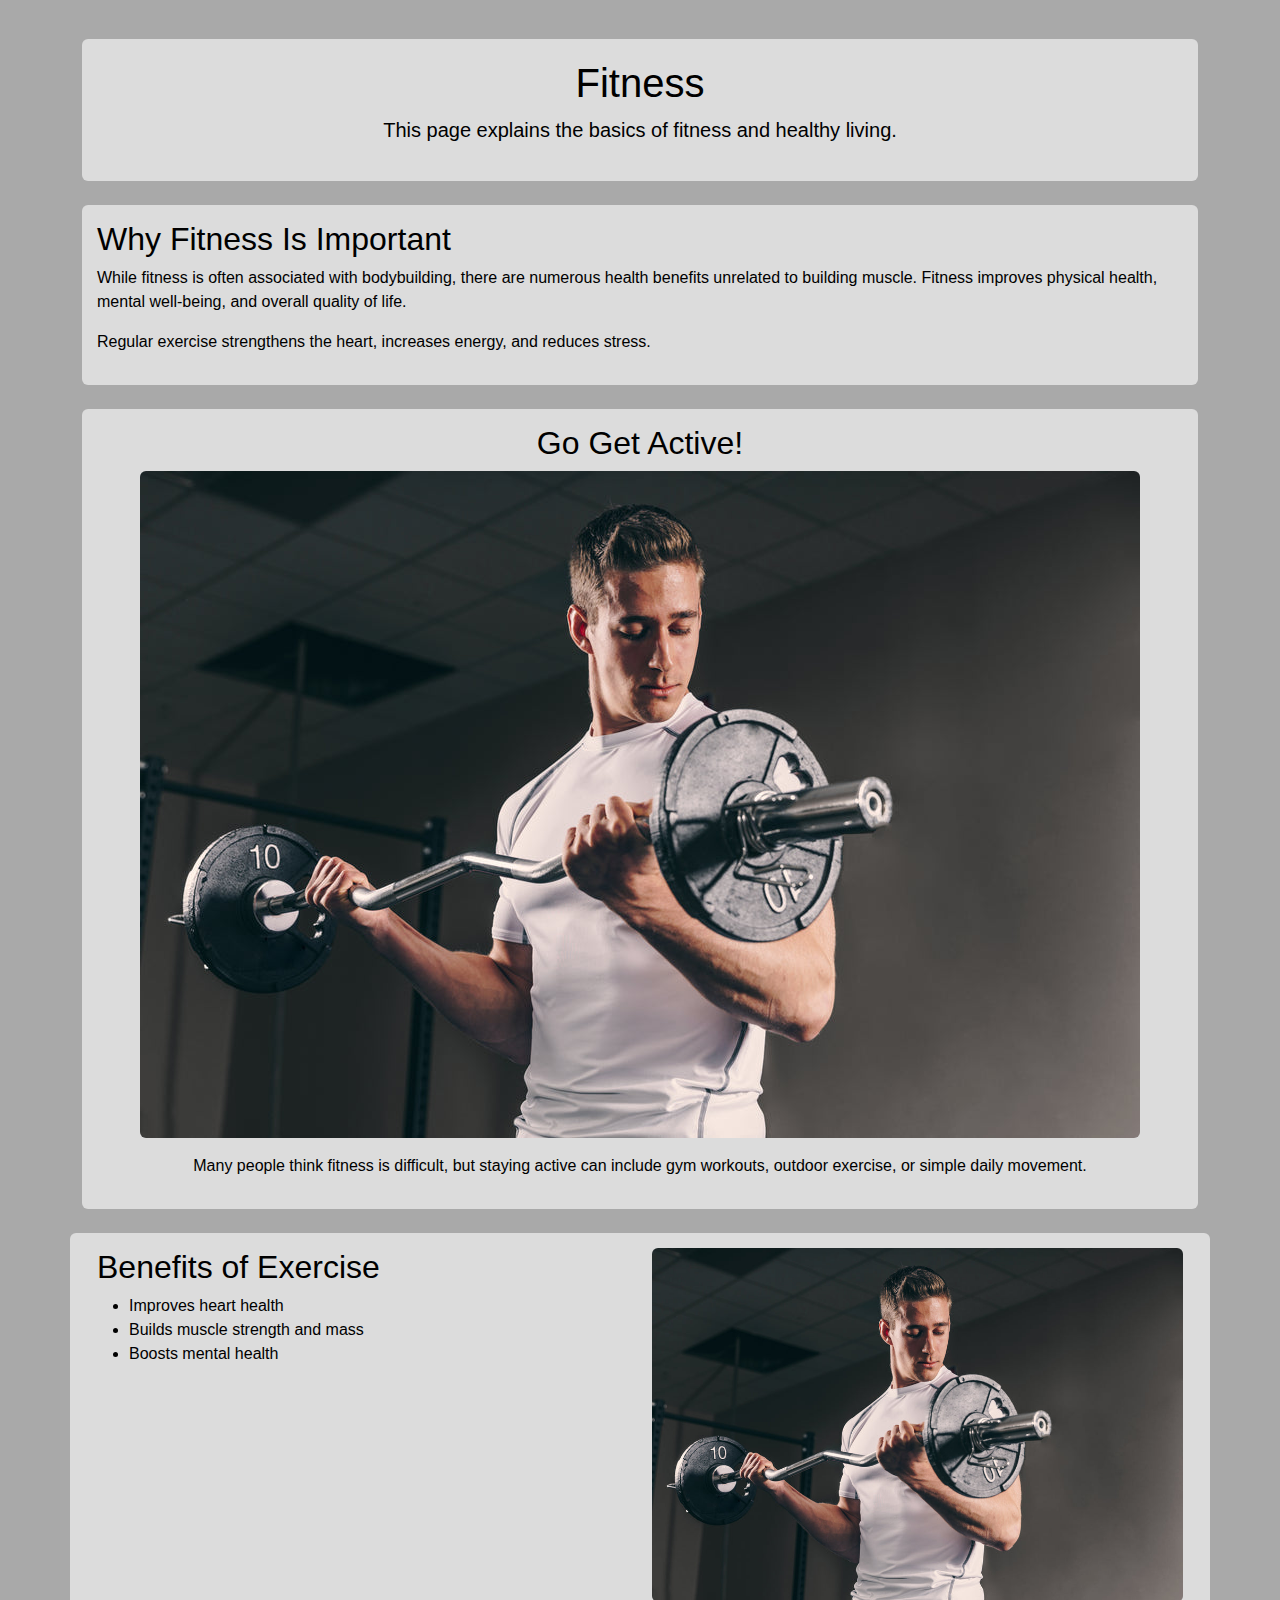
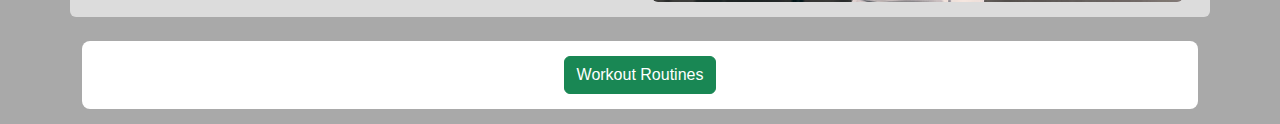
<file: index.html>
<!DOCTYPE html>
<html lang="en">
<head>
    <meta charset="UTF-8">

    <!-- Shows title on browser tab -->
    <title>Healthy Living</title>

    <!-- Bootstrap CSS -->
    <link href="https://cdn.jsdelivr.net/npm/bootstrap@5.3.3/dist/css/bootstrap.min.css"
          rel="stylesheet"
          integrity="sha384-QWTKZyjpPEjISv5WaRU9OFeRpok6YctnYmDr5pNlyT2bRjXh0JMhjY6hW+ALEwIH"
          crossorigin="anonymous">

    <!-- External CSS file -->
    <link rel="stylesheet" href="css/styles.css">
</head>

<body>

    <!-- Skip link for accessibility -->
    <a href="#main-content" class="skip-link">Skip to main content</a>

    <div class="container mt-4">

        <!-- Title and Intro -->
        <header class="text-center mb-4">
            <h1>Fitness</h1>
            <p class="lead">This page explains the basics of fitness and healthy living.</p>
        </header>

        <!-- Main content -->
        <main id="main-content">

            <!-- Why fitness matters -->
            <section id="why-fitness" class="mb-4">
                <h2>Why Fitness Is Important</h2>

                <p>
                    While fitness is often associated with bodybuilding, there are numerous health benefits
                    unrelated to building muscle. Fitness improves physical health, mental well-being,
                    and overall quality of life.
                </p>

                <p>
                    Regular exercise strengthens the heart, increases energy, and reduces stress.
                </p>
            </section>

            <!-- Activity section -->
            <section class="activity-section mb-4 text-center">
                <h2>Go Get Active!</h2>

                <img
                    src="./images/arm-workout.jpg"
                    alt="Person performing a bicep workout with dumbbells"
                    class="img-fluid rounded"
                >

                <p class="mt-3">
                    Many people think fitness is difficult, but staying active can include gym workouts,
                    outdoor exercise, or simple daily movement.
                </p>
            </section>

            <!-- Benefits section (bootstrap grid replaces Flexbox) -->
            <section id="benefits-container" class="row mb-4">

                <div class="col-md-6 mb-3">
                    <h2>Benefits of Exercise</h2>

                    <ul>
                        <li>Improves heart health</li>
                        <li>Builds muscle strength and mass</li>
                        <li>Boosts mental health</li>
                    </ul>
                </div>

                <div class="col-md-6 text-center">
                    <img
                        src="./images/arm-workout.jpg"
                        alt="Person lifting weights during an arm workout"
                        class="img-fluid rounded"
                    >
                </div>

            </section>

        </main>

        <!-- Footer with navigation -->
        <footer id="page-footer" class="mt-4">
            <nav class="d-flex justify-content-center">
                <a href="page2.html" class="btn btn-success">Workout Routines</a>
            </nav>
        </footer>

    </div>

</body>
</html>
</file>
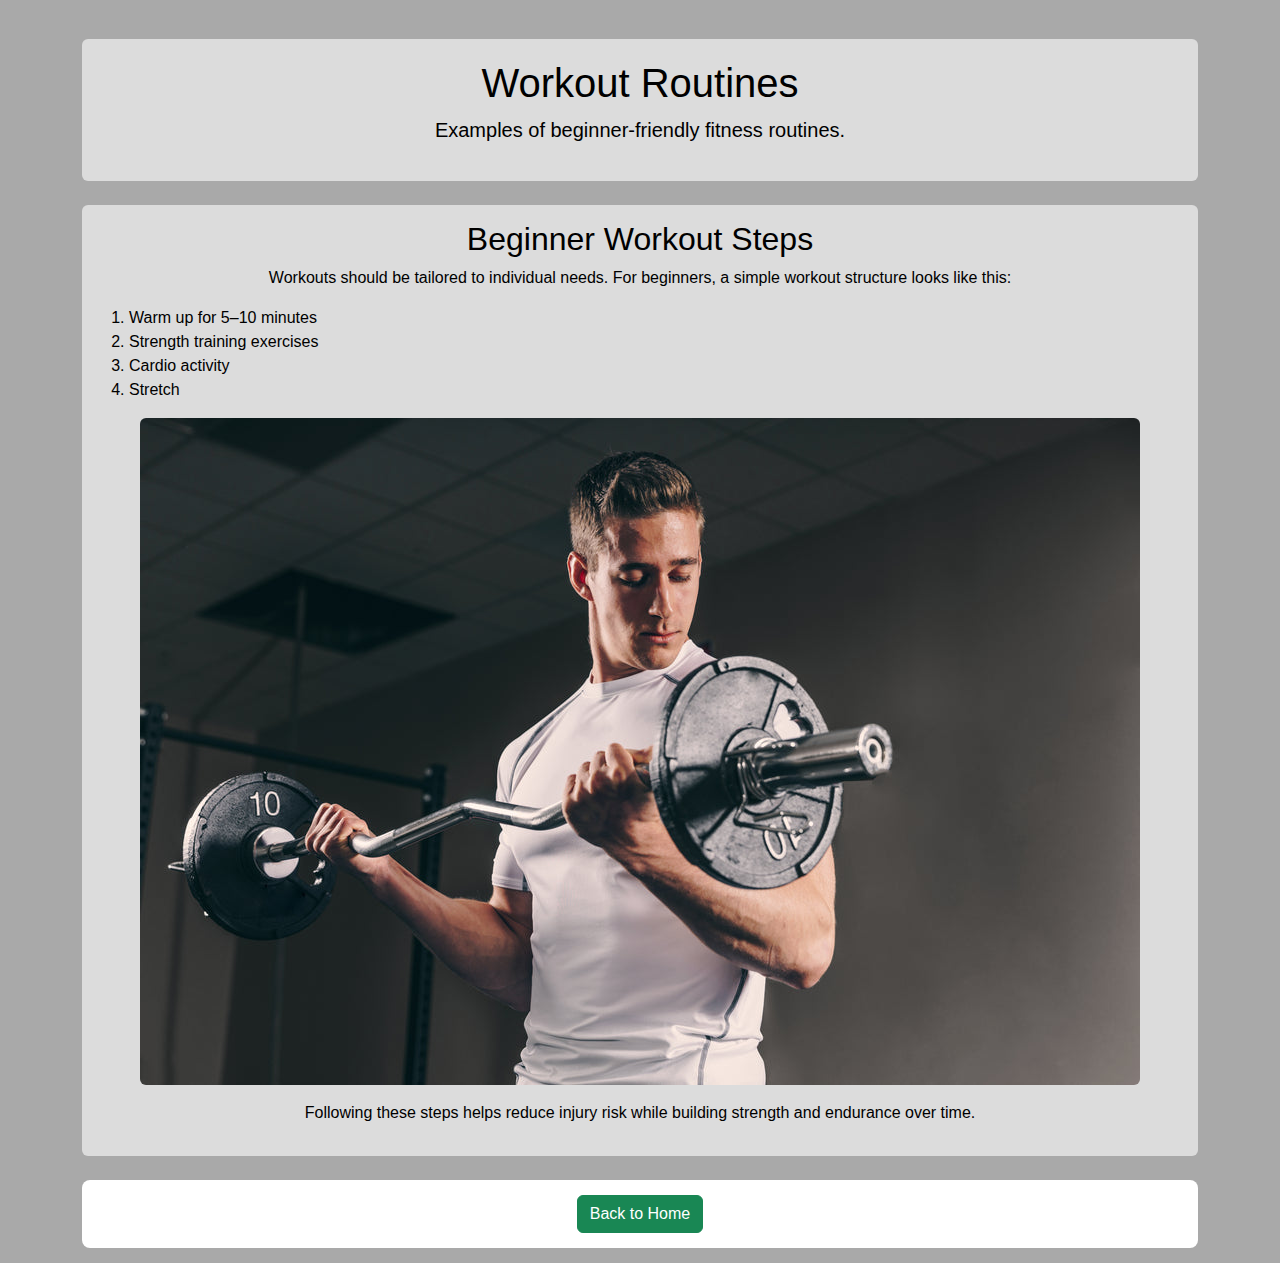
<file: page2.html>
<!DOCTYPE html>
<html lang="en">
<head>
    <meta charset="UTF-8">

    <!-- Title shown on browser tab -->
    <title>Workout Routines</title>

    <!-- Bootstrap CSS -->
    <link href="https://cdn.jsdelivr.net/npm/bootstrap@5.3.3/dist/css/bootstrap.min.css"
          rel="stylesheet"
          integrity="sha384-QWTKZyjpPEjISv5WaRU9OFeRpok6YctnYmDr5pNlyT2bRjXh0JMhjY6hW+ALEwIH"
          crossorigin="anonymous">

    <!-- Link the SAME CSS file used on index.html -->
    <link rel="stylesheet" href="css/styles.css">
</head>

<body>

    <!-- Skip link for accessibility -->
    <a href="#main-content" class="skip-link">Skip to main content</a>

    <div class="container mt-4">

        <!-- Header with page title and description -->
        <header class="text-center mb-4">
            <h1>Workout Routines</h1>
            <p class="lead">Examples of beginner-friendly fitness routines.</p>
        </header>

        <!-- Main content -->
        <main id="main-content">

            <!-- Workout steps section -->
            <section class="activity-section mb-4 text-center">
                <h2>Beginner Workout Steps</h2>

                <p>
                    Workouts should be tailored to individual needs. For beginners,
                    a simple workout structure looks like this:
                </p>

                <ol class="text-start">
                    <li>Warm up for 5–10 minutes</li>
                    <li>Strength training exercises</li>
                    <li>Cardio activity</li>
                    <li>Stretch</li>
                </ol>

                <img
                    src="./images/arm-workout.jpg"
                    alt="Person performing strength training with dumbbells"
                    class="img-fluid rounded"
                >

                <p class="mt-3">
                    Following these steps helps reduce injury risk while building strength
                    and endurance over time.
                </p>
            </section>

        </main>

        <!-- Footer with navigation -->
        <footer id="page-footer" class="mt-4">
            <nav class="d-flex justify-content-center">
                <a href="index.html" class="btn btn-success">Back to Home</a>
            </nav>
        </footer>

    </div>

</body>
</html>
</file>
<file: css/styles.css>
/* GLOBAL STYLES */

/* Font & Box Model */
* {
    font-family: Helvetica;
    box-sizing: border-box;
}

/* Page background and base text styles */
body {
    background-color: #A9A9A9;
    margin: 0;
    padding: 15px;
    color: #000000;
}

/* Accessibility */
.skip-link {
    position: absolute;
    left: -999px;
}

.skip-link:focus {
    left: 10px;
    background-color: #ffffff;
    padding: 8px;
    z-index: 1000;
}

/* HEADER STYLES */
header {
    background-color: #DCDCDC;
    padding: 20px;
    border-radius: 6px;
}

/* SECTION STYLING */

#why-fitness,
.activity-section {
    background-color: #DCDCDC;
    padding: 15px;
    border-radius: 6px;
}

/* Benefits section background only
   (handled by bootstrap grid) */
#benefits-container {
    background-color: #DCDCDC;
    padding: 15px;
    border-radius: 6px;
}

/* IMAGES */

img {
    border-radius: 6px;
}

/* FOOTER */

#page-footer {
    background-color: #ffffff;
    padding: 15px;
    border-radius: 8px;
    text-align: center;
}
</file>
